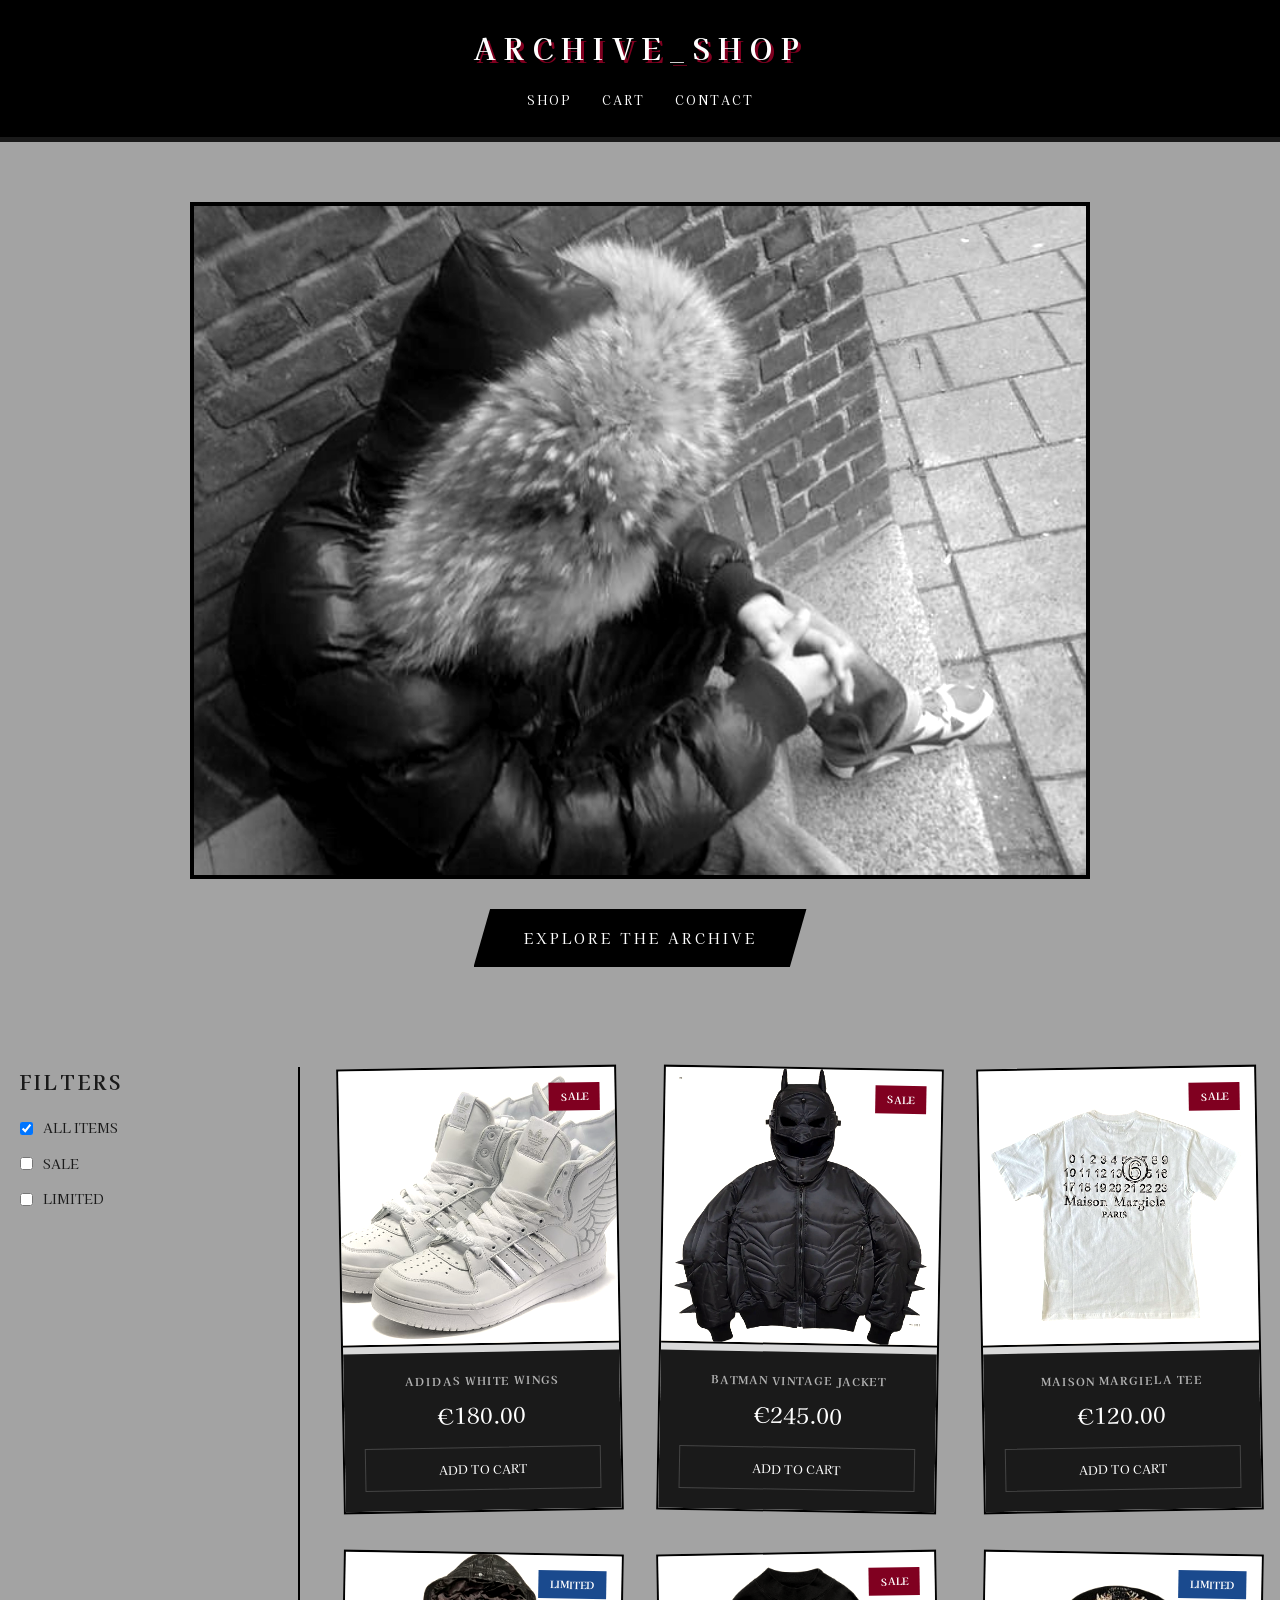
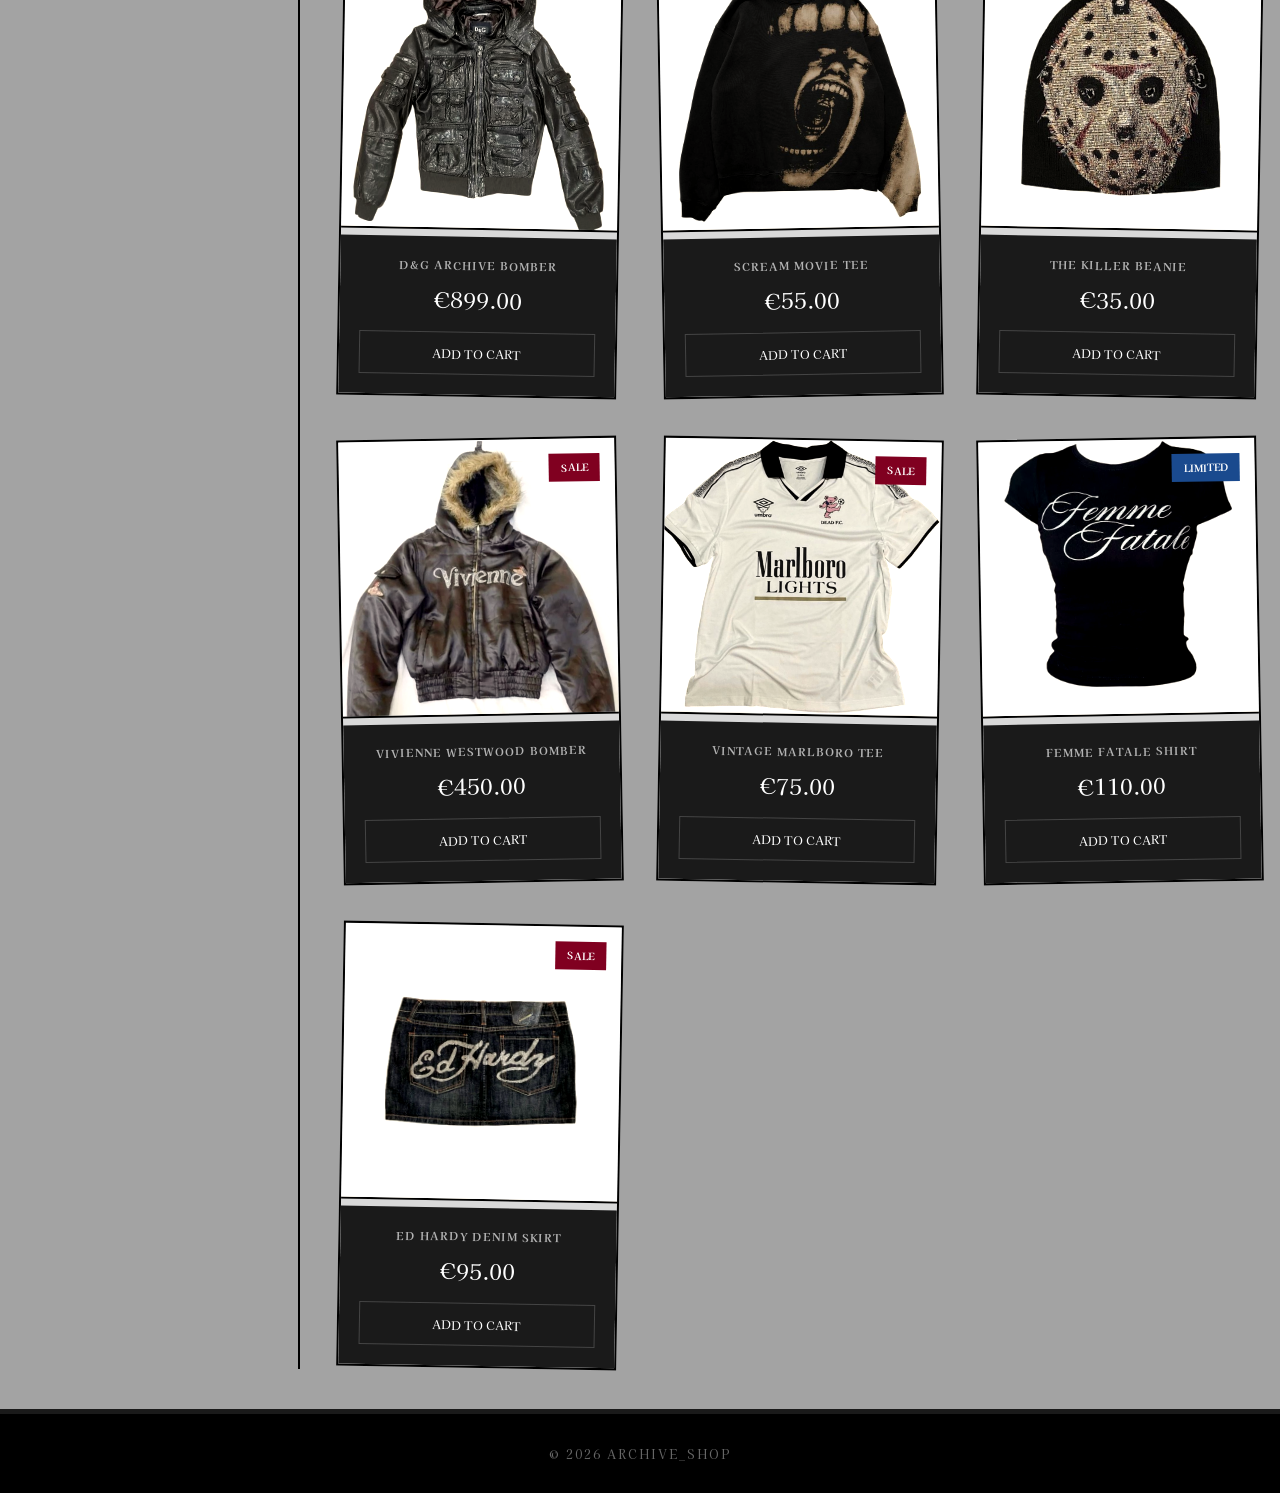
<file: index.html>
<!DOCTYPE html>
<html lang="en">
<head>
    <meta charset="UTF-8">
    <meta name="viewport" content="width=device-width, initial-scale=1.0">
    <title>Archive Shop | Home</title>
    <link rel="stylesheet" href="style.css">
    <link href="https://fonts.googleapis.com/css2?family=Kaisei+Tokumin:wght@800&display=swap" rel="stylesheet">
</head>
<body>

    <header>
        <nav>
            <h1 class="logo">ARCHIVE_SHOP</h1>
            <ul>
                <li><a href="index.html">Shop</a></li>
                <li><a href="cart.html">Cart</a></li>
<li><a href="https://www.instagram.com/twinkfuccer/" target="_blank" rel="noopener">Contact</a></li>            </ul>
        </nav>
    </header>

    <section class="hero">
        <div class="hero-image">
            <img src="images/header.JPG" alt="Archive Shop Collection">
            <div class="cta-container">
                <a href="#shop" class="cta-button">EXPLORE THE ARCHIVE</a>
            </div>
        </div>
    </section>

    <main id="shop" class="shop-container">
        <aside class="sidebar">
            <h3>FILTERS</h3>
            <div class="filter-group">
                <label><input type="checkbox" class="filter-check" value="all" checked> ALL ITEMS</label>
                <label><input type="checkbox" class="filter-check" value="sale"> SALE</label>
                <label><input type="checkbox" class="filter-check" value="limited"> LIMITED</label>
            </div>
        </aside>

        <div class="product-grid">
            <article class="product" data-category="sale">
                <div class="badge sale">SALE</div>
                <img src="images/adidaswhite.jpg" alt="Adidas White Wings">
                <div class="product-footer">
                    <h3 class="product-name">Adidas White Wings</h3>
                    <span class="price">€180.00</span>
                    <button class="buy-btn" data-name="Adidas White Wings" data-price="180.00">ADD TO CART</button>
                </div>
            </article>

            <article class="product" data-category="sale">
                <div class="badge sale">SALE</div>
                <img src="images/batmanjacket.jpg" alt="Batman Jacket">
                <div class="product-footer">
                    <h3 class="product-name">Batman Vintage Jacket</h3>
                    <span class="price">€245.00</span>
                    <button class="buy-btn" data-name="Batman Vintage Jacket" data-price="245.00">ADD TO CART</button>
                </div>
            </article>

            <article class="product" data-category="sale">
                <div class="badge sale">SALE</div>
                <img src="images/margiela.jpg" alt="Margiela Tee">
                <div class="product-footer">
                    <h3 class="product-name">Maison Margiela Tee</h3>
                    <span class="price">€120.00</span>
                    <button class="buy-btn" data-name="Maison Margiela Tee" data-price="120.00">ADD TO CART</button>
                </div>
            </article>

            <article class="product" data-category="limited">
                <div class="badge limited">LIMITED</div>
                <img src="images/D&G.jpg" alt="D&G Bomber">
                <div class="product-footer">
                    <h3 class="product-name">D&G Archive Bomber</h3>
                    <span class="price">€899.00</span>
                    <button class="buy-btn" data-name="D&G Archive Bomber" data-price="899.00">ADD TO CART</button>
                </div>
            </article>

            <article class="product" data-category="sale">
                <div class="badge sale">SALE</div>
                <img src="images/screamshirt.jpg" alt="Scream Tee">
                <div class="product-footer">
                    <h3 class="product-name">Scream Movie Tee</h3>
                    <span class="price">€55.00</span>
                    <button class="buy-btn" data-name="Scream Movie Tee" data-price="55.00">ADD TO CART</button>
                </div>
            </article>

            <article class="product" data-category="limited">
                <div class="badge limited">LIMITED</div>
                <img src="images/beaniekiller.jpg" alt="Killer Beanie">
                <div class="product-footer">
                    <h3 class="product-name">The Killer Beanie</h3>
                    <span class="price">€35.00</span>
                    <button class="buy-btn" data-name="The Killer Beanie" data-price="35.00">ADD TO CART</button>
                </div>
            </article>

            <article class="product" data-category="sale">
                <div class="badge sale">SALE</div>
                <img src="images/vivibomber.jpg" alt="Westwood Bomber">
                <div class="product-footer">
                    <h3 class="product-name">Vivienne Westwood Bomber</h3>
                    <span class="price">€450.00</span>
                    <button class="buy-btn" data-name="Vivienne Westwood Bomber" data-price="450.00">ADD TO CART</button>
                </div>
            </article>

            <article class="product" data-category="sale">
                <div class="badge sale">SALE</div>
                <img src="images/marlboroshirt.jpg" alt="Marlboro Tee">
                <div class="product-footer">
                    <h3 class="product-name">Vintage Marlboro Tee</h3>
                    <span class="price">€75.00</span>
                    <button class="buy-btn" data-name="Vintage Marlboro Tee" data-price="75.00">ADD TO CART</button>
                </div>
            </article>

            <article class="product" data-category="limited">
                <div class="badge limited">LIMITED</div>
                <img src="images/femmefatale.jpg" alt="Femme Fatale">
                <div class="product-footer">
                    <h3 class="product-name">Femme Fatale Shirt</h3>
                    <span class="price">€110.00</span>
                    <button class="buy-btn" data-name="Femme Fatale Shirt" data-price="110.00">ADD TO CART</button>
                </div>
            </article>

            <article class="product" data-category="sale">
                <div class="badge sale">SALE</div>
                <img src="images/edhardyskirt.jpg" alt="Ed Hardy Skirt">
                <div class="product-footer">
                    <h3 class="product-name">Ed Hardy Denim Skirt</h3>
                    <span class="price">€95.00</span>
                    <button class="buy-btn" data-name="Ed Hardy Denim Skirt" data-price="95.00">ADD TO CART</button>
                </div>
            </article>
        </div>
    </main>

    <footer><p>© 2026 ARCHIVE_SHOP</p></footer>
    <script src="script.js"></script>
</body>
</html>
</file>
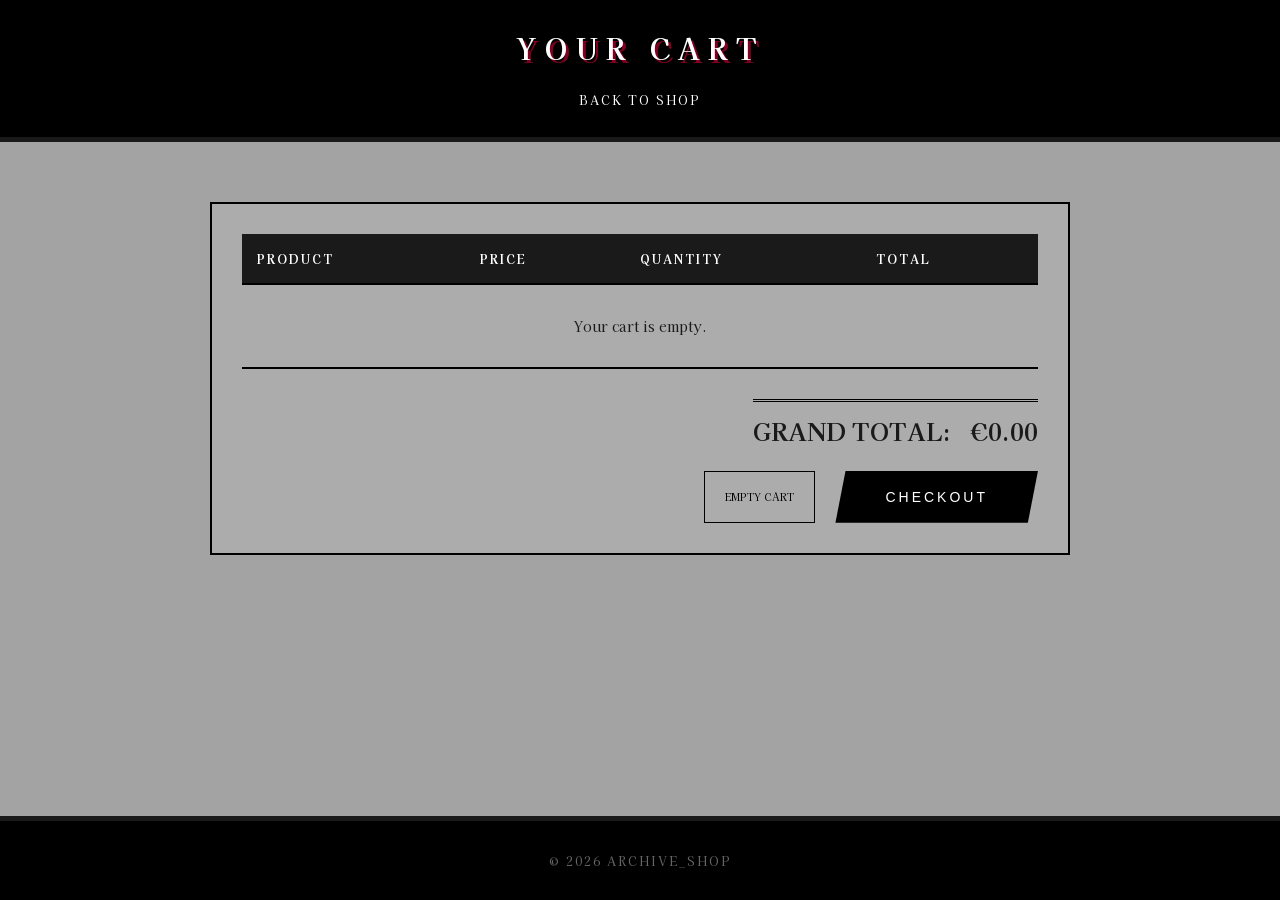
<file: cart.html>
<!DOCTYPE html>
<html lang="en">
<head>
    <meta charset="UTF-8">
    <meta name="viewport" content="width=device-width, initial-scale=1.0">
    <title>Archive Shop | Cart</title>
    <link rel="stylesheet" href="style.css">
    <link href="https://fonts.googleapis.com/css2?family=Kaisei+Tokumin:wght@800&display=swap" rel="stylesheet">
</head>
<body class="cart-page">
    <header>
        <nav>
            <h1 class="logo">YOUR CART</h1>
            <ul>
                <li><a href="index.html">Back to Shop</a></li>
            </ul>
        </nav>
    </header>

    <main class="cart-container">
        <div class="cart-content">
            <div class="table-wrapper">
                <table class="cart-table">
                    <thead>
                        <tr>
                            <th>Product</th>
                            <th>Price</th>
                            <th>Quantity</th>
                            <th>Total</th>
                        </tr>
                    </thead>
                    <tbody id="cart-items"></tbody>
                </table>
            </div>
            
            <div class="cart-summary">
                <div class="grand-total">
                    <span>GRAND TOTAL:</span>
                    <span id="total-price">€0.00</span>
                </div>
                <div class="cart-actions">
                    <button id="empty-cart" class="secondary-btn">EMPTY CART</button>
                    <button class="cta-button">CHECKOUT</button>
                </div>
            </div>
        </div>
    </main>

    <footer><p>&copy; 2026 ARCHIVE_SHOP</p></footer>
    <script src="cart.js"></script>
</body>
</html>
</file>
<file: style.css>
* {
    margin: 0;
    padding: 0;
    box-sizing: border-box;
}

body {
    background-color: #a3a3a3;
    background-image: url('https://www.transparenttextures.com/patterns/stardust.png');
    font-family: 'Kaisei Tokumin', serif;
    color: #1a1a1a;
    line-height: 1.6;
    
    display: flex;
    flex-direction: column;
    min-height: 100vh;
}

header {
    background: #000;
    color: white;
    padding: 25px 0;
    position: sticky;
    top: 0;
    z-index: 1000;
    border-bottom: 5px solid #1a1a1a;
}

nav {
    display: flex;
    flex-direction: column;
    align-items: center;
    gap: 15px;
}

.logo {
    font-size: 1.8rem;
    letter-spacing: 8px;
    text-transform: uppercase;
    text-shadow: 3px 3px 0px #800020;
}

nav ul {
    list-style: none;
    display: flex;
    gap: 30px;
}

nav a {
    color: #fff;
    text-decoration: none;
    font-size: 12px;
    text-transform: uppercase;
    letter-spacing: 2px;
}

nav a:hover {
    color: #800020;
}

.hero {
    display: flex;
    justify-content: center;
    align-items: center;
    padding: 60px 20px;
    width: 100%;
}

.hero-image {
    display: flex;
    flex-direction: column;
    align-items: center;
    max-width: 900px;
    width: 100%;
}

.hero-image img {
    width: 100%;
    height: auto;
    filter: grayscale(100%) contrast(120%);
    border: 4px solid #000;
    margin-bottom: 30px;
}

.cta-button {
    background: #000;
    color: #fff;
    padding: 18px 50px;
    text-decoration: none;
    font-size: 14px;
    letter-spacing: 3px;
    text-transform: uppercase;
    clip-path: polygon(5% 0%, 100% 0%, 95% 100%, 0% 100%);
    transition: all 0.3s ease;
    border: none;
    cursor: pointer;
    display: inline-block;
}

.cta-button:hover {
    background: #800020;
    transform: scale(1.05);
}

.shop-container, 
.cart-container {
    flex: 1;
}

.shop-container {
    display: flex;
    max-width: 1400px;
    margin: 0 auto;
    padding: 40px 20px;
    width: 100%;
}

.sidebar {
    width: 280px;
    padding-right: 30px;
    border-right: 2px solid #000;
}

.sidebar h3 {
    font-size: 1.2rem;
    margin-bottom: 20px;
    letter-spacing: 3px;
}

.filter-group {
    display: flex;
    flex-direction: column;
    gap: 15px;
}

.filter-group label {
    font-size: 13px;
    cursor: pointer;
    display: flex;
    align-items: center;
    gap: 10px;
}

.product-grid {
    flex: 1;
    display: grid;
    grid-template-columns: repeat(auto-fill, minmax(280px, 1fr));
    gap: 40px;
    padding-left: 40px;
}

article.product {
    background: #d9d9d9;
    border: 2px solid #000;
    transform: rotate(-1deg);
    transition: 0.3s ease;
    position: relative;
    overflow: hidden;
}

article.product:nth-child(even) {
    transform: rotate(1deg);
}

article.product:hover {
    transform: rotate(0deg) scale(1.03);
    z-index: 10;
    box-shadow: 10px 10px 0px rgba(0,0,0,0.2);
}

article.product img {
    width: 100%;
    aspect-ratio: 1/1;
    object-fit: cover;
    filter: sepia(15%) contrast(1.1);
    border-bottom: 2px solid #000;
}

.badge {
    position: absolute;
    top: 15px;
    right: 15px;
    padding: 6px 12px;
    font-size: 10px;
    color: #fff;
    font-weight: bold;
    z-index: 5;
    text-transform: uppercase;
}

.sale { background: #800020; }
.limited { background: #1a4a8e; }

.product-footer {
    background: #1a1a1a;
    padding: 20px;
    text-align: center;
}

.product-name {
    color: #b3b3b3;
    font-size: 11px;
    margin-bottom: 8px;
    text-transform: uppercase;
    letter-spacing: 1px;
}

.price {
    color: #fff;
    font-size: 22px;
    display: block;
    margin-bottom: 15px;
}

.buy-btn {
    background: transparent;
    color: #fff;
    border: 1px solid #444;
    padding: 12px;
    width: 100%;
    cursor: pointer;
    font-family: inherit;
    font-size: 12px;
    text-transform: uppercase;
    transition: 0.3s;
}

.buy-btn:hover {
    background: #fff;
    color: #000;
    border-color: #fff;
}

footer {
    background: #000;
    color: #666;
    padding: 30px 20px;
    text-align: center;
    font-size: 12px;
    letter-spacing: 2px;
    text-transform: uppercase;
    border-top: 5px solid #1a1a1a;
    width: 100%;
    margin-top: auto; 
}

.cart-container {
    max-width: 900px;
    margin: 60px auto;
    padding: 0 20px;
    text-align: center;
    width: 100%;
}

.cart-content {
    background: rgba(255, 255, 255, 0.1);
    border: 2px solid #000;
    padding: 30px;
}

.cart-table {
    width: 100%;
    border-collapse: collapse;
    margin-bottom: 30px;
}

.cart-table th, .cart-table td {
    padding: 15px;
    border-bottom: 2px solid #000;
    text-align: left;
}

.cart-table thead th {
    background: #1a1a1a;
    color: #fff;
    font-size: 12px;
    text-transform: uppercase;
    letter-spacing: 2px;
}

.cart-table td {
    font-size: 14px;
}

.cart-summary {
    display: flex;
    flex-direction: column;
    align-items: flex-end;
    gap: 20px;
}

.grand-total {
    font-size: 24px;
    font-weight: bold;
    border-top: 3px double #000;
    padding-top: 10px;
    display: flex;
    gap: 20px;
}

.cart-actions {
    display: flex;
    gap: 20px;
}

.secondary-btn {
    background: transparent;
    border: 1px solid #000;
    padding: 10px 20px;
    cursor: pointer;
    font-family: inherit;
    font-size: 10px;
    transition: 0.3s;
}

.secondary-btn:hover {
    background: #000;
    color: #fff;
}

.cart-table th, .cart-table td {
    padding: 15px;
    border-bottom: 2px solid #000;
}

.cart-table thead th {
    background: #1a1a1a;
    color: #fff;
    letter-spacing: 2px;
}

.cart-page .shop-container {
    justify-content: center;
}

@media (max-width: 768px) {
   
    .shop-container {
        flex-direction: row; 
        flex-wrap: wrap; 
        padding: 20px 10px;
    }

    .sidebar {
        width: 100%;
        border-right: none;
        border-bottom: 2px solid #000;
        margin-bottom: 30px;
        padding-bottom: 20px;
        padding-right: 0;
    }

    .product-grid {
        padding-left: 0;
    }

    .cart-page .cart-content {
        padding: 15px;
    }

    .cart-page .table-wrapper {
        width: 100%;
        overflow-x: auto;
        margin-bottom: 25px;
    }

    .cart-page .cart-table {
        min-width: 500px; 
    }

    .cart-page .cart-summary {
        align-items: stretch;
    }

    .cart-page .grand-total {
        justify-content: space-between;
    }

    .cart-page .cart-actions {
        flex-direction: column;
        gap: 12px;
    }

    .cart-page .cart-actions button,
    .cart-page .secondary-btn {
        width: 100%;
        text-align: center;
    }
}
</file>
